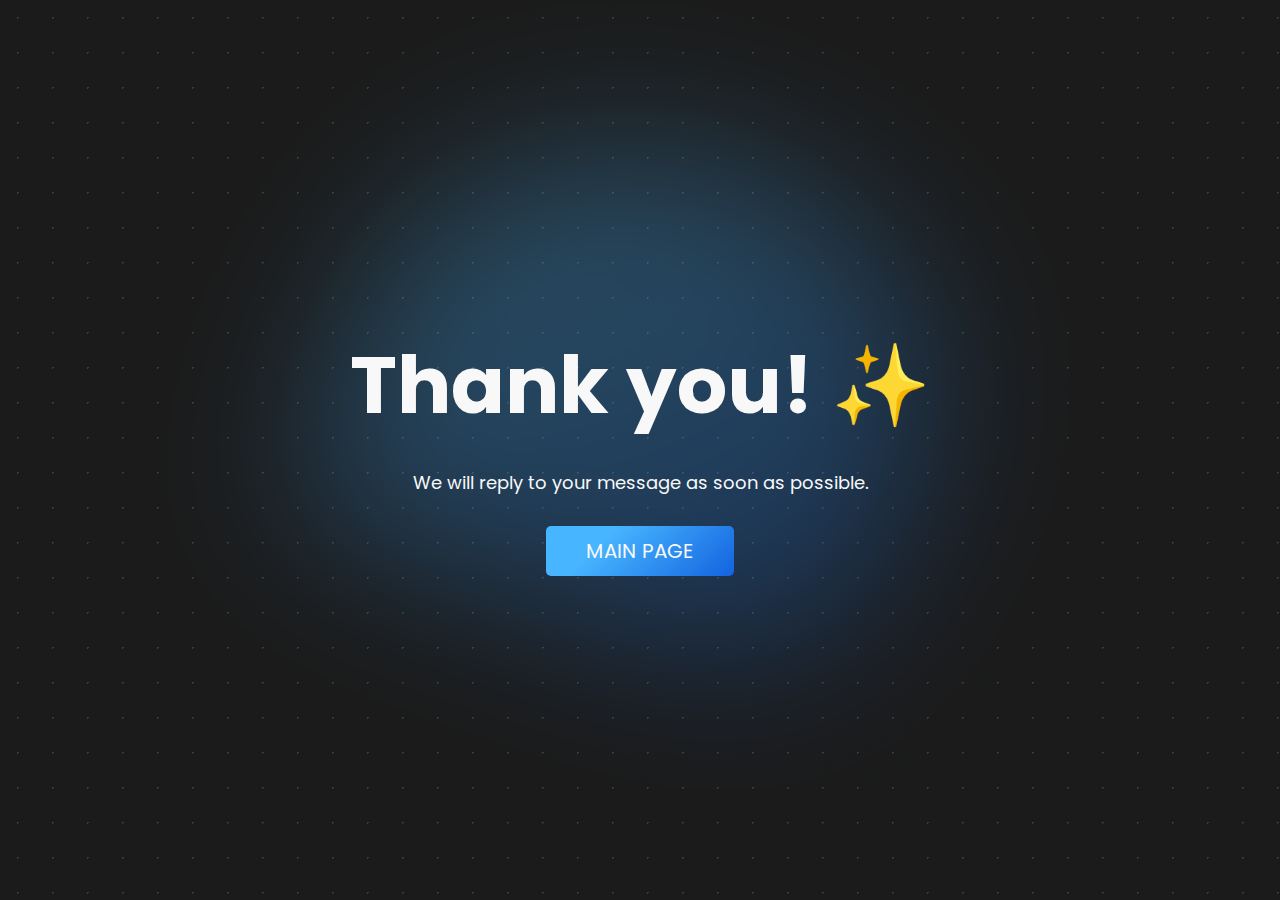
<file: thankyou.html>
<!DOCTYPE html>
<html lang="en">

<head>
    <meta charset="UTF-8">
    <meta http-equiv="X-UA-Compatible" content="IE=edge">
    <meta name="viewport" content="width=device-width, initial-scale=1.0">
    <title>Thank you | Future-Technologies</title>
    <link rel="preconnect" href="https://fonts.googleapis.com">
    <link rel="preconnect" href="https://fonts.gstatic.com" crossorigin>
    <link href="https://fonts.googleapis.com/css2?family=Poppins:wght@400;700&display=swap" rel="stylesheet">
    <link rel="stylesheet" href="css/main.css">
</head>

<body>
    <header class="header header--thanks">
        <h1 class="header__title header__title--thanks">Thank you! ✨</h1>
        <p>We will reply to your message as soon as possible.</p>
        <a href="./index.html" class="btn btn--thanks">Main page</a>
    </header>
</body>

</html>
</file>
<file: css/main.css>
@-webkit-keyframes pulse {
  from {
    width: 100%;
    height: 100%;
    border: 1px solid #fff;
  }

  to {
    width: 150%;
    height: 150%;
  }
}

@keyframes pulse {
  from {
    width: 100%;
    height: 100%;
    border: 1px solid #fff;
  }

  to {
    width: 150%;
    height: 150%;
  }
}

@-webkit-keyframes slide-down {
  from {
    -webkit-transform: translateY(-50%);
    transform: translateY(-50%);
    opacity: 0;
  }

  to {
    -webkit-transform: translateY(0);
    transform: translateY(0);
    opacity: 1;
  }
}

@keyframes slide-down {
  from {
    -webkit-transform: translateY(-50%);
    transform: translateY(-50%);
    opacity: 0;
  }

  to {
    -webkit-transform: translateY(0);
    transform: translateY(0);
    opacity: 1;
  }
}

.wrapper {
  width: 80%;
  max-width: 1800px;
  margin: 2em auto;
}

.heading-underline {
  position: relative;
  display: inline-block;
  margin: 0 auto 0.5em;
  font-size: 3rem;
  text-transform: uppercase;
  text-align: center;
}

.heading-underline::before,
.heading-underline::after {
  position: absolute;
  width: 60%;
  height: 0.2rem;
  content: "";
}

.heading-underline::before {
  bottom: 6%;
  left: -5%;
  background-color: #1363DF;
}

.heading-underline::after {
  bottom: -6%;
  right: -3%;
  background-color: #47B5FF;
}

.section {
  display: -webkit-box;
  display: -ms-flexbox;
  display: flex;
  -webkit-box-pack: center;
  -ms-flex-pack: center;
  justify-content: center;
  -webkit-box-orient: vertical;
  -webkit-box-direction: normal;
  -ms-flex-direction: column;
  flex-direction: column;
  margin: 2em 0;
  padding: 3em 0;
}

.block-left,
.block-right {
  position: absolute;
  width: 40%;
  height: 4rem;
  background: #1b1b1b;
  background-image: radial-gradient(#3d3d3d 1px, transparent 0);
  background-size: 3.5rem 3.5rem;
  -webkit-transform: skewX(-45deg);
  transform: skewX(-45deg);
  content: "";
}

.block-right {
  bottom: 0;
  right: -5%;
}

.block-left {
  top: 0;
  left: -5%;
  color: #f8f8f8;
}

.accent-letter {
  position: relative;
  display: inline-block;
  color: #1363DF;
}

.accent-letter::before {
  position: absolute;
  top: 0;
  left: 5%;
  width: 100%;
  height: 100%;
  color: #47B5FF;
  content: "A";
}

.bold-text {
  font-weight: bold;
}

.btn {
  position: relative;
  -ms-flex-item-align: center;
  -ms-grid-row-align: center;
  align-self: center;
  margin-top: 1em;
  padding: 0.5em 2em;
  background-color: #47B5FF;
  background-image: linear-gradient(316deg, #1363DF 0%, #47B5FF 70%);
  border: none;
  border-radius: 0.5rem;
  font-size: 1.8rem;
  color: #f8f8f8;
  text-transform: uppercase;
  text-decoration: none;
  overflow: hidden;
  cursor: pointer;
  z-index: 0;
}

.btn::before {
  position: absolute;
  top: 0;
  bottom: 0;
  width: 30%;
  background-color: rgb(6, 40, 61);
  -webkit-transform: skew(45deg) translateX(-300%);
  transform: skew(45deg) translateX(-300%);
  content: "";
  -webkit-transition: -webkit-transform 0.5s;
  transition: -webkit-transform 0.5s;
  transition: transform 0.5s;
  transition: transform 0.5s, -webkit-transform 0.5s;
  z-index: -1;
}

.btn:hover::before {
  -webkit-transform: skew(45deg) translateX(500%);
  transform: skew(45deg) translateX(500%);
}

.btn--thanks {
  margin-top: 1.5em;
  font-size: 2rem;
}

.shadow {
  position: absolute;
  top: 0;
  right: 0;
  bottom: 0;
  left: 0;
  background-color: rgba(0, 0, 0, 0.4);
  content: "";
  z-index: -1;
}

*,
*::before,
*::after {
  -webkit-box-sizing: border-box;
  box-sizing: border-box;
  margin: 0;
  padding: 0;
}

html {
  font-size: 62.5%;
  scroll-behavior: smooth;
}

body {
  position: relative;
  max-width: 100vw;
  background: #1b1b1b;
  background-image: radial-gradient(#3d3d3d 1px, transparent 0);
  background-size: 3.5rem 3.5rem;
  color: #f8f8f8;
  line-height: 1.5;
  overflow-x: hidden;
}

body,
input,
textarea {
  font-size: 1.6rem;
  font-family: "Poppins", sans-serif;
}

.nav__desktop {
  position: fixed;
  display: none;
  -webkit-box-pack: center;
  -ms-flex-pack: center;
  justify-content: center;
  -webkit-box-align: center;
  -ms-flex-align: center;
  align-items: center;
  width: 100vw;
  height: 6rem;
  background-color: rgba(0, 0, 0, 0.5);
  z-index: 100;
}

.nav__mobile {
  position: fixed;
  top: 0;
  display: -webkit-box;
  display: -ms-flexbox;
  display: flex;
  -webkit-box-pack: center;
  -ms-flex-pack: center;
  justify-content: center;
  -webkit-box-align: center;
  -ms-flex-align: center;
  align-items: center;
  height: 100vh;
  width: 100vw;
  background-color: rgba(0, 0, 0, 0.95);
  -webkit-transform: translateX(-120%);
  transform: translateX(-120%);
  -webkit-transition: -webkit-transform 0.8s;
  transition: -webkit-transform 0.8s;
  transition: transform 0.8s;
  transition: transform 0.8s, -webkit-transform 0.8s;
  z-index: 10;
}

.nav__links {
  display: -webkit-box;
  display: -ms-flexbox;
  display: flex;
  -webkit-box-align: center;
  -ms-flex-align: center;
  align-items: center;
  -webkit-box-orient: vertical;
  -webkit-box-direction: normal;
  -ms-flex-direction: column;
  flex-direction: column;
  list-style-type: none;
}

.nav__links-desktop {
  -webkit-box-orient: horizontal;
  -webkit-box-direction: normal;
  -ms-flex-direction: row;
  flex-direction: row;
  height: 100%;
}

.nav__link {
  position: relative;
  display: block;
  margin-bottom: 1em;
  padding: 0.5em 1em;
  color: #f8f8f8;
  font-size: 2rem;
  text-decoration: none;
  text-transform: uppercase;
  cursor: pointer;
  z-index: 0;
}

.nav__link-desktop {
  margin: 0 1em;
}

.nav__link-desktop i {
  margin-right: 0.3em;
}

.nav__link::before {
  position: absolute;
  right: 0;
  bottom: 0;
  left: 0;
  height: 0%;
  background-color: #1363DF;
  content: "";
  -webkit-transition: height 0.3s;
  transition: height 0.3s;
  z-index: -1;
}

.nav__link:hover::before,
.nav__link:focus::before {
  height: 100%;
}

.header {
  position: relative;
  height: 100vh;
  display: -webkit-box;
  display: -ms-flexbox;
  display: flex;
  -webkit-box-pack: center;
  -ms-flex-pack: center;
  justify-content: center;
  -webkit-box-align: center;
  -ms-flex-align: center;
  align-items: center;
  -webkit-box-orient: vertical;
  -webkit-box-direction: normal;
  -ms-flex-direction: column;
  flex-direction: column;
  padding: 1.5em 3em;
}

.header__text {
  -webkit-animation: slide-down 2s;
  animation: slide-down 2s;
}

.header__title {
  position: relative;
  font-size: 4rem;
}

.header__title::before {
  position: absolute;
  top: 50%;
  left: 50%;
  -webkit-transform: translate(-50%, -50%) rotate(20deg);
  transform: translate(-50%, -50%) rotate(20deg);
  height: 6em;
  width: 100%;
  border-top-right-radius: 62%;
  border-top-left-radius: 81%;
  border-bottom-left-radius: 15%;
  border-bottom-right-radius: 47%;
  content: "";
  background-color: #1363DF;
  background-image: linear-gradient(316deg, #1363DF 0%, #47B5FF 70%);
  z-index: -1;
  -webkit-filter: blur(80px);
  filter: blur(80px);
  opacity: 0.3;
}

.header__title--thanks {
  margin-bottom: 0.3em;
}

.header__link {
  position: absolute;
  bottom: 10%;
  left: 50%;
  display: -webkit-box;
  display: -ms-flexbox;
  display: flex;
  -webkit-box-pack: center;
  -ms-flex-pack: center;
  justify-content: center;
  -webkit-box-align: center;
  -ms-flex-align: center;
  align-items: center;
  width: 5rem;
  height: 5rem;
  border-radius: 50%;
  border: 1px solid #f8f8f8;
  text-decoration: none;
  -webkit-transform: translateX(-50%);
  transform: translateX(-50%);
  -webkit-transition: background-color 0.3s;
  transition: background-color 0.3s;
}

.header__link::before {
  position: absolute;
  height: 100%;
  width: 100%;
  border-radius: 50%;
  border: 1px solid transparent;
  content: "";
  -webkit-animation: pulse 2s infinite;
  animation: pulse 2s infinite;
}

.header__link-arrow {
  color: #f8f8f8;
  font-size: 2rem;
}

.about-me {
  position: relative;
  background-color: #111111;
  overflow-x: hidden;
}

.about-me__card {
  display: -webkit-box;
  display: -ms-flexbox;
  display: flex;
  -webkit-box-pack: center;
  -ms-flex-pack: center;
  justify-content: center;
  -webkit-box-align: center;
  -ms-flex-align: center;
  align-items: center;
  -webkit-box-orient: vertical;
  -webkit-box-direction: normal;
  -ms-flex-direction: column;
  flex-direction: column;
  text-align: justify;
}

.about-me__card-img {
  width: 100%;
  margin-bottom: 1em;
  -o-object-fit: fill;
  object-fit: fill;
  border: 0.5rem solid rgba(0, 0, 0, 0.6);
  border-radius: 0.5rem;
  -webkit-box-shadow: 0 0 1rem #000;
  box-shadow: 0 0 1rem #000;
}

.about-me__card-text {
  display: -webkit-box;
  display: -ms-flexbox;
  display: flex;
  -webkit-box-orient: vertical;
  -webkit-box-direction: normal;
  -ms-flex-direction: column;
  flex-direction: column;
}

.about-me__card-paragraph {
  margin-bottom: 1em;
}

.projects {
  margin-bottom: 0;
  padding-bottom: 0;
}

.projects__cards {
  display: -webkit-box;
  display: -ms-flexbox;
  display: flex;
  -webkit-box-pack: center;
  -ms-flex-pack: center;
  justify-content: center;
  -webkit-box-align: center;
  -ms-flex-align: center;
  align-items: center;
}

.projects__card {
  width: 30rem;
  margin: 1em;
  border-radius: 0.5rem;
  background-color: #1363DF;
  background-image: linear-gradient(316deg, #1363DF 0%, #47B5FF 70%);
  -webkit-box-shadow: 0 0 1.5rem #111111;
  box-shadow: 0 0 1.5rem #111111;
  overflow: hidden;
  -webkit-transition: -webkit-transform 0.3s;
  transition: -webkit-transform 0.3s;
  transition: transform 0.3s;
  transition: transform 0.3s, -webkit-transform 0.3s;
}

.projects__card:hover {
  -webkit-transform: scale(1.05);
  transform: scale(1.05);
}

.projects__card-top img {
  height: 22rem;
  width: 100%;
  -o-object-fit: cover;
  object-fit: cover;
}

.projects__card-bottom {
  position: relative;
  display: -webkit-box;
  display: -ms-flexbox;
  display: flex;
  -webkit-box-orient: vertical;
  -webkit-box-direction: normal;
  -ms-flex-direction: column;
  flex-direction: column;
  -webkit-box-pack: justify;
  -ms-flex-pack: justify;
  justify-content: space-between;
  -webkit-box-align: center;
  -ms-flex-align: center;
  align-items: center;
  height: 30rem;
  padding: 1em;
  overflow: hidden;
  z-index: 0;
}

.projects__card-title {
  font-size: 2rem;
  text-transform: none;
}

.projects__card-text {
  margin: 0.5em 0;
}

.projects__card-link {
  display: inline-block;
  margin: 0 0.5em;
  padding: 0.5em 1em;
  background: none;
  border: 1px solid #f8f8f8;
  color: #f8f8f8;
}

.resume__section {
  margin: 1.5em 0;
  background-color: #111111;
  border-radius: 0.5rem;
  overflow-x: hidden;
  -webkit-transition: -webkit-transform 0.3s, -webkit-box-shadow 0.3s;
  transition: -webkit-transform 0.3s, -webkit-box-shadow 0.3s;
  transition: transform 0.3s, box-shadow 0.3s;
  transition: transform 0.3s, box-shadow 0.3s, -webkit-transform 0.3s,
    -webkit-box-shadow 0.3s;
}

.resume__section:hover {
  -webkit-transform: scale(1.05);
  transform: scale(1.05);
  -webkit-box-shadow: 0 0 1.5rem #111111;
  box-shadow: 0 0 1.5rem #111111;
}

.resume__name {
  padding: 0.5em 1em;
  text-align: center;
  font-size: 2rem;
}

.resume__card-heading {
  position: relative;
  width: 100%;
  padding: 0.5em 1em;
  background-color: #1363DF;
  background-image: linear-gradient(316deg, #1363DF 0%, #47B5FF 70%);
  font-size: 2rem;
  z-index: 0;
}

.resume__list {
  padding: 1em 1.3em;
  font-size: 1.2rem;
  list-style-type: none;
}

.resume__list-item {
  margin: 0.5em 0;
}

.resume__list-links {
  display: -webkit-box;
  display: -ms-flexbox;
  display: flex;
  -webkit-box-pack: space-evenly;
  -ms-flex-pack: space-evenly;
  justify-content: space-evenly;
  -webkit-box-align: center;
  -ms-flex-align: center;
  align-items: center;
}

.resume__icon {
  padding: 0.5em;
  font-size: 2rem;
  -webkit-transition: color 0.3s;
  transition: color 0.3s;
}

.resume__icon:hover {
  color: #1363DF;
}

.resume__icon:hover:nth-of-type(2) {
  color: #47B5FF;
}

.resume__link {
  color: #f8f8f8;
  text-decoration: none;
}

.resume__framed-list-item {
  margin: 0.5em;
  padding: 0.5em 1em;
  border: 1px solid #f8f8f8;
  border-radius: 0.5rem;
}

.resume__experience-position {
  margin-bottom: 0.5em;
  font-size: 2rem;
}

.resume__experience-description {
  display: block;
  margin-bottom: 2em;
}

.contact {
  position: relative;
  margin-bottom: 0;
  background-color: #111111;
  overflow: hidden;
}

.contact__form {
  display: -webkit-box;
  display: -ms-flexbox;
  display: flex;
  -webkit-box-orient: vertical;
  -webkit-box-direction: normal;
  -ms-flex-direction: column;
  flex-direction: column;
}

.contact__form-input {
  width: 100%;
  padding: 0.5em 1em;
  margin: 0.5em 0 1.5em;
  border: 1px solid #494949;
  border-radius: 0.5rem;
  outline: none;
  background: none;
  color: #f8f8f8;
}

.contact__form-input:focus {
  border: 1px solid #f8f8f8;
}

.contact__form-input--msg {
  resize: vertical;
}

.contact__form-btn {
  -ms-flex-item-align: end;
  -ms-grid-row-align: end;
  align-self: end;
}

.footer {
  padding: 1em 0;
  background-color: #111111;
  border-top: 1px solid #494949;
}

.footer__text {
  text-align: center;
  color: #494949;
}

.show-nav {
  -webkit-transform: translateX(0);
  transform: translateX(0);
}

@media (min-width: 768px) {

  body,
  input,
  textarea {
    font-size: 1.8rem;
  }

  .heading-underline {
    font-size: 4rem;
  }

  .header__title {
    font-size: 6rem;
  }

  .header__paragraph {
    font-size: 2rem;
  }

  .header__link {
    width: 6rem;
    height: 6rem;
  }

  .header__link-arrow {
    font-size: 3rem;
  }

  .resume__section {
    margin: 0;
  }

  .resume-container {
    display: -ms-grid;
    display: grid;
    -ms-grid-columns: (1fr)[3];
    grid-template-columns: repeat(3, 1fr);
    gap: 2em;
  }

  .resume__title {
    -ms-grid-row: 1;
    -ms-grid-row-span: 1;
    grid-row: 1/2;
    -ms-grid-column: 1;
    -ms-grid-column-span: 3;
    grid-column: 1/4;
  }

  .resume__contact {
    -ms-grid-row: 2;
    -ms-grid-row-span: 1;
    grid-row: 2/3;
    -ms-grid-column: 1;
    -ms-grid-column-span: 1;
    grid-column: 1/2;
  }

  .resume__languages {
    -ms-grid-row: 3;
    -ms-grid-row-span: 1;
    grid-row: 3/4;
    -ms-grid-column: 1;
    -ms-grid-column-span: 1;
    grid-column: 1/2;
  }

  .resume__skills {
    -ms-grid-row: 2;
    -ms-grid-row-span: 1;
    grid-row: 2/3;
    -ms-grid-column: 2;
    -ms-grid-column-span: 2;
    grid-column: 2/4;
  }

  .resume__experience {
    -ms-grid-row: 4;
    -ms-grid-row-span: 1;
    grid-row: 4/5;
    -ms-grid-column: 1;
    -ms-grid-column-span: 3;
    grid-column: 1/4;
  }

  .resume__education {
    -ms-grid-row: 5;
    -ms-grid-row-span: 1;
    grid-row: 5/6;
    -ms-grid-column: 1;
    -ms-grid-column-span: 1;
    grid-column: 1/2;
  }

  .resume__certificates {
    -ms-grid-row: 3;
    -ms-grid-row-span: 1;
    grid-row: 3/4;
    -ms-grid-column: 2;
    -ms-grid-column-span: 2;
    grid-column: 2/4;
  }

  .resume__interests {
    -ms-grid-row: 5;
    -ms-grid-row-span: 1;
    grid-row: 5/6;
    -ms-grid-column: 2;
    -ms-grid-column-span: 2;
    grid-column: 2/4;
  }

  .resume__name {
    font-size: 3rem;
    padding: 2em;
  }

  .resume__flex {
    display: -webkit-box;
    display: -ms-flexbox;
    display: flex;
    -ms-flex-wrap: wrap;
    flex-wrap: wrap;
  }
}

@media (min-width: 992px) {
  .heading-underline {
    font-size: 5rem;
  }

  .header__title {
    font-size: 8rem;
  }

  .header__link {
    width: 8rem;
    height: 8rem;
  }

  .header__link-arrow {
    font-size: 4rem;
  }

  .hamburger {
    display: none;
  }

  .nav__mobile {
    display: none;
  }

  .nav__desktop {
    display: -webkit-box;
    display: -ms-flexbox;
    display: flex;
  }

  .about-me__card {
    -webkit-box-orient: horizontal;
    -webkit-box-direction: normal;
    -ms-flex-direction: row;
    flex-direction: row;
    -webkit-box-align: center;
    -ms-flex-align: center;
    align-items: center;
  }

  .about-me__card-img {
    -ms-flex-item-align: center;
    -ms-grid-row-align: center;
    align-self: center;
    width: 40%;
    margin: 0 3em 0 0;
  }

  .about-me__card-img img {
    width: 100%;
    height: 100%;
    object-fit: cover;
  }

  .projects__card-title {
    font-size: 2.5rem;
  }

  .resume__list {
    font-size: 1.6rem;
  }

  .resume__name {
    font-size: 4rem;
  }

  .resume__icon {
    font-size: 3rem;
  }
}

/*# sourceMappingURL=main.css.map */
</file>
